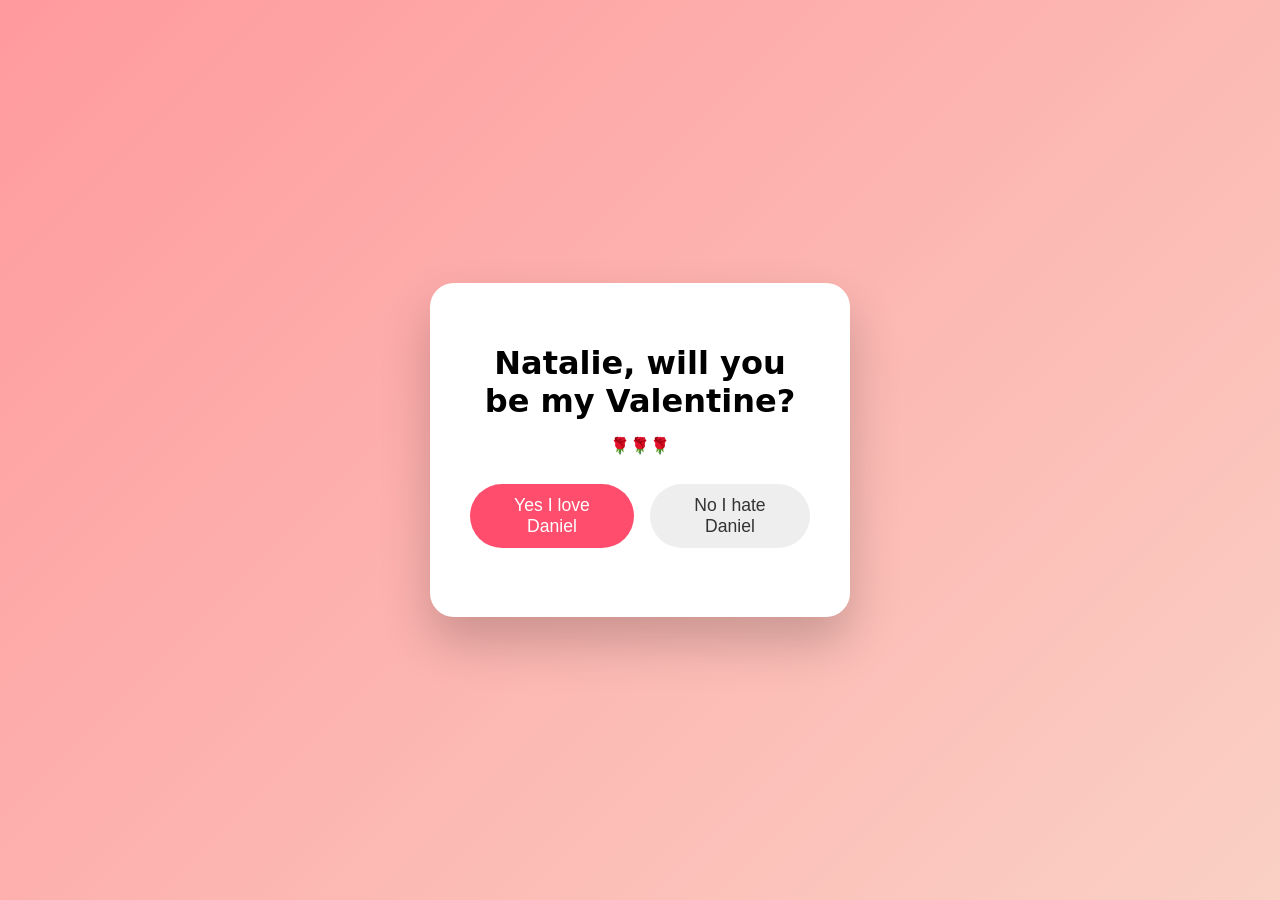
<file: index.html>
<!DOCTYPE html>
<html lang="en">
<head>
  <meta charset="UTF-8" />
  <meta name="viewport" content="width=device-width, initial-scale=1.0" />
  <title>Will You Be My Valentine?</title>
  <link rel="stylesheet" href="style.css" />
</head>
<body>
  <div class="card">
    <h1>Natalie, will you be my Valentine?</h1>

    <p class="subtitle">
      🌹🌹🌹
    </p>

    <div class="buttons">
      <button id="yes">Yes I love Daniel</button>
      <button id="no">No I hate Daniel</button>
    </div>

    <p id="response"></p>
  </div>

  <script src="script.js"></script>
</body>
</html>
</file>
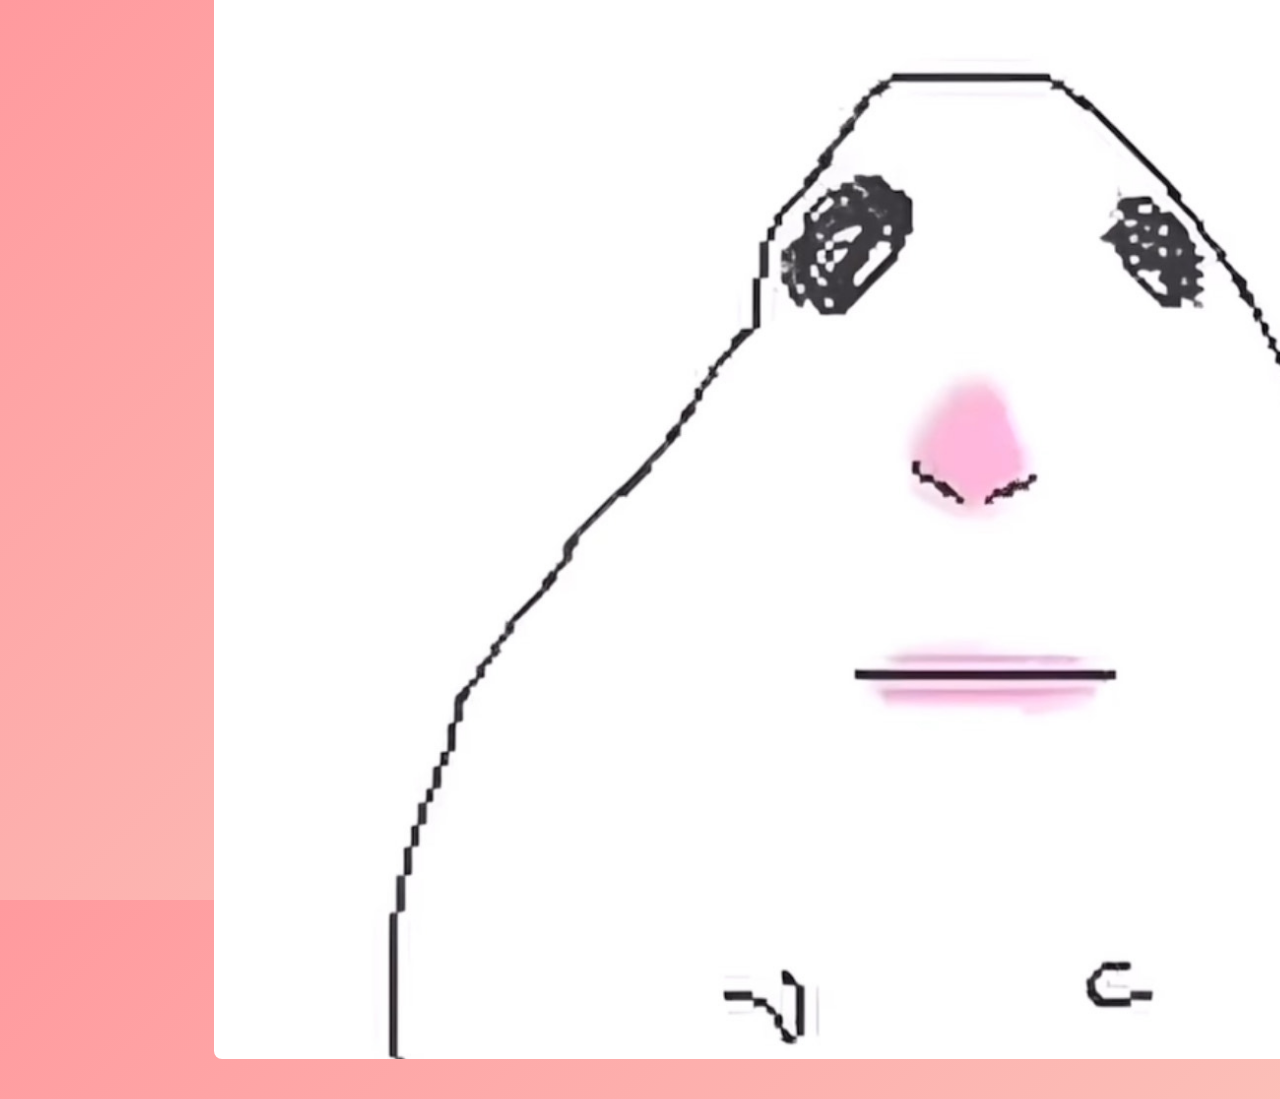
<file: no.html>
<!DOCTYPE html>
<html lang="en">
<head>
  <meta charset="utf-8" />
  <meta name="viewport" content="width=device-width,initial-scale=1" />
  <title>No — Hamsterbruh</title>
  <link rel="stylesheet" href="style.css" />
  <style>
    body { display:flex; align-items:center; justify-content:center; height:100vh; margin:0; }
    .no-page { text-align:center; padding:24px; max-width:900px; }
    .no-page img { max-width:90vw; height:auto; display:block; margin:16px auto; border-radius:8px; }
  </style>
</head>
<body>
  <main class="no-page">
    <h1>bruh</h1>
    <p><a href="index.html">Please go back please reconsider I would love to be your valentine and it would make us both happy</a></p>
    <img src="hamsterbruh.jpeg" alt="Hamster bruh" />
  </main>
</body>
</html>
</file>
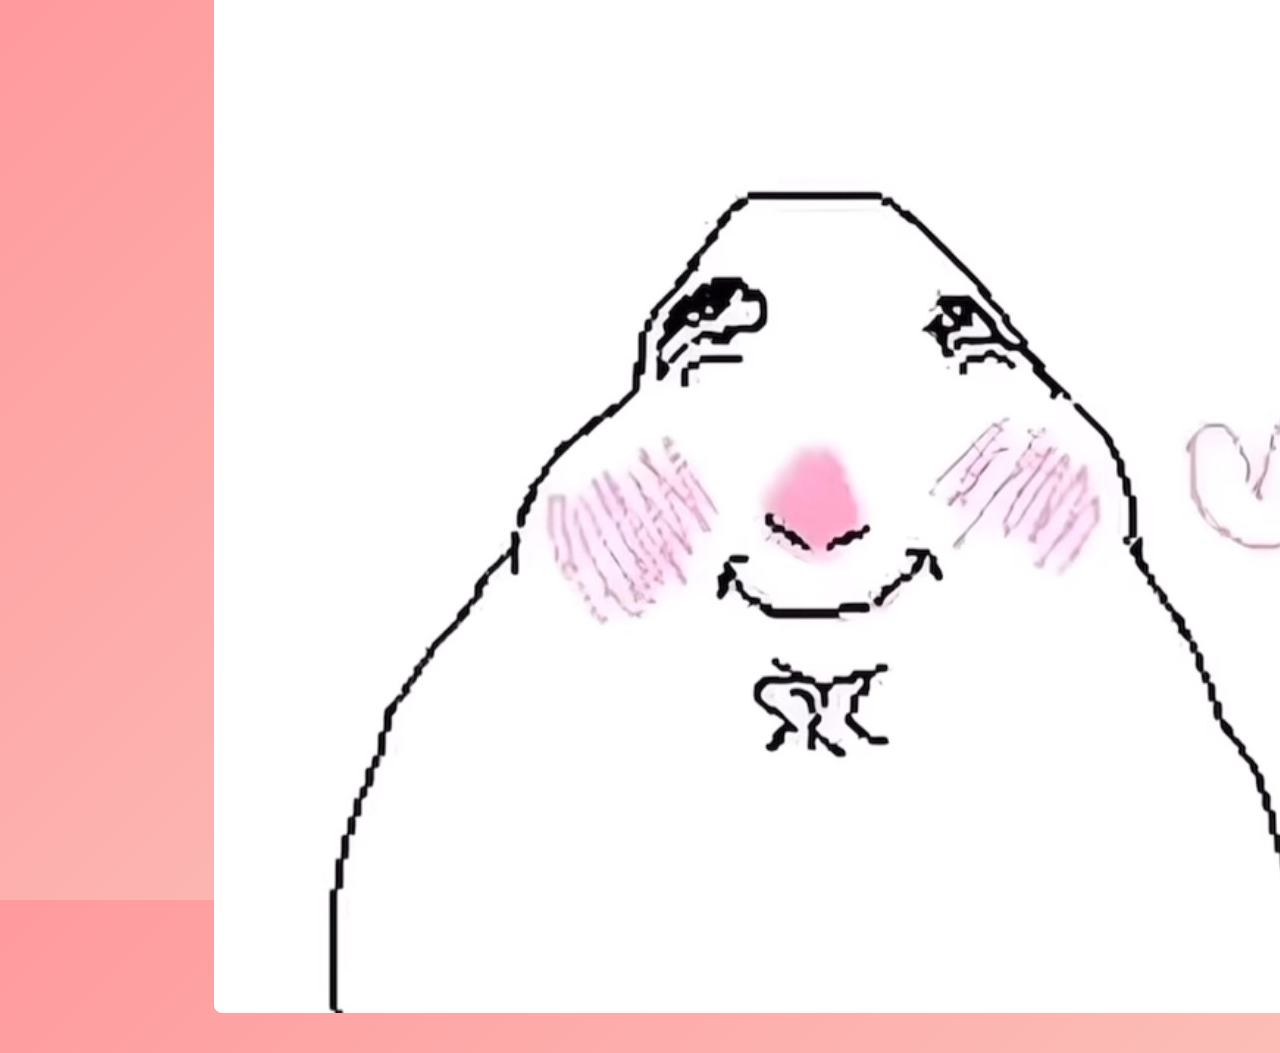
<file: yes.html>
<!DOCTYPE html>
<html lang="en">
<head>
  <meta charset="utf-8" />
  <meta name="viewport" content="width=device-width,initial-scale=1" />
  <title>Yes — Hamster</title>
  <link rel="stylesheet" href="style.css" />
  <style>
    body { display:flex; align-items:center; justify-content:center; height:100vh; margin:0; }
    .yes-page { text-align:center; padding:24px; max-width:900px; }
    .yes-page img { max-width:90vw; height:auto; display:block; margin:16px auto; border-radius:8px; }
  </style>
</head>
<body>
  <main class="yes-page">
    <h1>POGGERS</h1>
    <p>Text me for more details :p</p>
    <img src="hamster.jpeg" alt="Cute hamster" />
  </main>
</body>
</html>
</file>
<file: style.css>
* {
  box-sizing: border-box;
}

body {
  margin: 0;
  height: 100vh;
  font-family: system-ui, -apple-system, BlinkMacSystemFont, sans-serif;
  background: linear-gradient(135deg, #ff9a9e, #fad0c4);
  display: flex;
  align-items: center;
  justify-content: center;
}

.card {
  background: white;
  padding: 2.5rem;
  border-radius: 24px;
  text-align: center;
  box-shadow: 0 25px 50px rgba(0, 0, 0, 0.2);
  max-width: 420px;
  width: 90%;
}

h1 {
  margin-bottom: 0.5rem;
}

.subtitle {
  margin-bottom: 1.8rem;
  color: #555;
}

.buttons {
  display: flex;
  align-items: center;
  justify-content: center;
  gap: 1rem;
}

button {
  padding: 0.7rem 1.5rem;
  font-size: 1.1rem;
  border-radius: 999px;
  border: none;
  cursor: pointer;
  transition: transform 0.15s ease;
}

#yes {
  background-color: #ff4d6d;
  color: white;
}

#no {
  background-color: #eee;
  color: #333;
}
  
#response {
  margin-top: 1.8rem;
  font-size: 1.3rem;
  font-weight: 500;
  color: #ff4d6d;
}

/* Big pointer arrow shown when the No button jumps */
/* Falling heartbreak container and emoji */
.fall-container {
  position: fixed;
  left: 0;
  top: 0;
  width: 100%;
  height: 0; /* spans from top only for spawn positioning */
  pointer-events: none;
  overflow: visible;
  z-index: 1000;
}

.fall-emoji {
  position: fixed;
  top: -40px;
  font-size: 36px;
  opacity: 0.95;
  transform: translateY(-10px) rotate(0deg);
  animation: fall 2s linear forwards;
  will-change: transform, opacity;
  text-shadow: 0 6px 18px rgba(0,0,0,0.15);
}

@keyframes fall {
  0% { transform: translateY(-10px) rotate(-10deg); opacity: 0.95; }
  80% { opacity: 0.9; }
  100% { transform: translateY(110vh) rotate(45deg); opacity: 0.05; }
}

/* Single big heart on Yes hover */
.single-heart {
  position: fixed;
  font-size: 64px;
  left: 50%;
  top: 0;
  pointer-events: none;
  transform: translateY(-10px) translateX(-50%) scale(0.8);
  animation: bigFall 3.2s cubic-bezier(.22,.9,.35,1) forwards;
  z-index: 1200;
  text-shadow: 0 8px 20px rgba(0,0,0,0.18);
}

@keyframes bigFall {
  0% { transform: translateY(-10px) translateX(-50%) scale(0.6); opacity: 1; }
  50% { transform: translateY(50vh) translateX(-50%) scale(1.05); opacity: 0.95; }
  100% { transform: translateY(110vh) translateX(-50%) scale(1.6); opacity: 0; }
}
</file>
